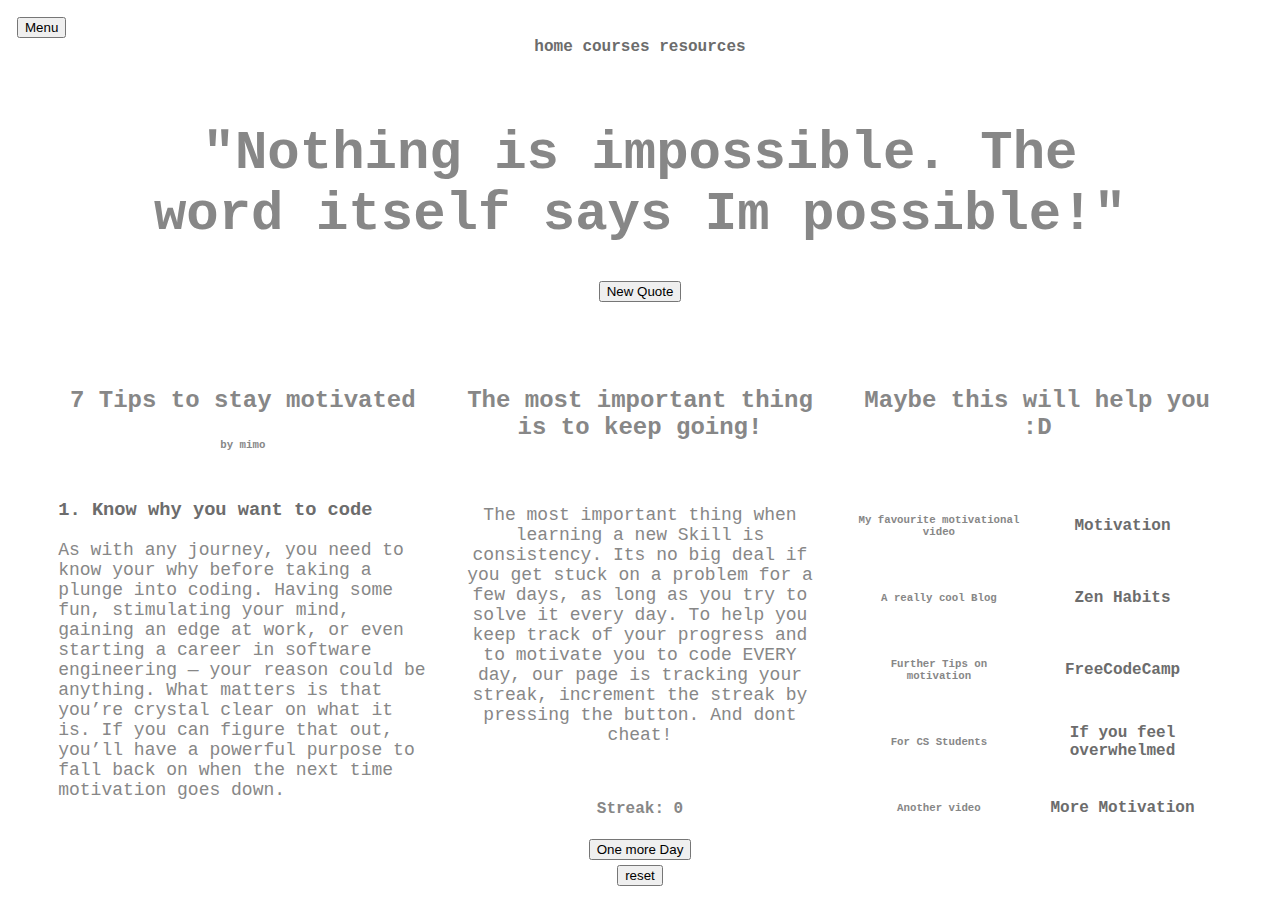
<file: motivation.html>
<!DOCTYPE html>

<html lang="en">
    <head>
        <meta name="viewport" content="width=device-width, initial-scale=1, shrink-to-fit=no">
        <link href="https://cdn.jsdelivr.net/npm/bootstrap@5.0.2/dist/css/bootstrap.min.css" rel="stylesheet" integrity="sha384-EVSTQN3/azprG1Anm3QDgpJLIm9Nao0Yz1ztcQTwFspd3yD65VohhpuuCOmLASjC" crossorigin="anonymous">
        <script src="https://cdn.jsdelivr.net/npm/bootstrap@5.0.2/dist/js/bootstrap.bundle.min.js" integrity="sha384-MrcW6ZMFYlzcLA8Nl+NtUVF0sA7MsXsP1UyJoMp4YLEuNSfAP+JcXn/tWtIaxVXM" crossorigin="anonymous"></script>
        <link href="styles.css" rel="stylesheet">
        <link href="motivationstyles.css" rel="stylesheet">
        <script src="scripts.js"></script>
        <title>Developer's Base</title>
    </head>
    <body>
        <header>
            <div class="dropdown show">
                <button class="btn btn-secondary dropdown-toggle" type="button" id="dropdownMenuButton" data-bs-toggle="dropdown" data-toggle="dropdown" aria-haspopup="true" aria-expanded="false">
                    Menu
                </button>
                <div class="dropdown-menu" aria-labelledby="dropdownMenuLink">
                  <a class="dropdown-item" href="index.html">home</a>
                  <a class="dropdown-item" href="courses.html">courses</a>
                  <a class="dropdown-item" href="resources.html">resources</a>
                </div>
              </div>
        </header>

        <div class="content">
            <div id="quotecontainer">
                <h1 id="quote">"Quality means doing it right when no one is looking."</h1>
                <button id="newquote" type="button" class="btn btn-secondary">New Quote</button>
            </div>
            <div id="lowercontainer">
                <div class="lower" id="tips">
                    <h2>7 Tips to stay motivated</h2> <h6>by mimo</h6>
                    <ul id="tipscontent">
                        <li>
                            <h3>1. Know why you want to code</h3>
                            <p>As with any journey, you need to know your why before taking a plunge into coding. Having some fun, stimulating your mind, gaining an edge at work, or even starting a career in software engineering — your reason could be anything. What matters is that you’re crystal clear on what it is. If you can figure that out, you’ll have a powerful purpose to fall back on when the next time motivation goes down. </p>
                        </li>
                        <li>
                            <h3>2. Define your coding goal</h3>
                            <p>Just like knowing your why is the first step of any journey, defining your one big goal is the first step towards achieving it. The key here is to make it as specific as you can. For example, learning how to create a website using HTML, CSS, and JavaScript within the next four weeks. </p>
                        </li>
                        <li>
                            <h3>3. Have a clear plan</h3>
                            <p>Your coding journey doesn’t differ from that of any other beginner. You need a clear plan if you want to reach the destination. For instance, knowing which programming languages to learn isn’t enough. You also need to know which specific aspects to learn and when to learn them.</p>
                        </li>
                        <li>
                            <h3>4. Break down goals</h3>
                            <p>With goals, you need to keep two perspectives in mind. The long term and the short term. Your long-term goal could be to learn website coding over the next four weeks. While that long-term goal will motivate you initially, you need to aim for smaller wins to keep your spirits up in the long run. </p>
                        </li>
                        <li>
                            <h3>5. Keep coding fun</h3>
                            <p>Don’t let your passion for coding turn into a resentful practice. If you get stuck somewhere or just feel like you’re in a rut, take a step back and mix things up. If a JavaScript exercise is puzzling you nonstop, try creating some memes with HTML and CSS instead. </p>
                        </li>
                        <li>
                            <h3>6. Keep track of your success</h3>
                            <p>Keeping track of your success and celebrating small wins is just as important as making progress. The good news is that by breaking down your goals, you’ve already set yourself up for tracking your success. Now you just need to take a moment every now and then to sit back and reflect on your achievements so far. You’ll get an instant boost of motivation every time you’ll do this. </p>
                        </li>
                        <li>
                            <h3>7. Code something you want to share</h3>
                            <p>Learning arbitrary coding concepts can get boring after some time. To keep your motivation up, think of all the things you’ve always wanted to create. Then use your newfound coding skills to make them happen. Just don’t forget to start with the simplest version possible. You can then work your way up from there. </p>
                        </li>
                    </ul>
                </div>
                <div class="lower" id="lowercenter">
                   <h2>The most important thing is to keep going!</h2>
                   <div id="lowercenterbody">
                        <p>
                            The most important thing when learning a new Skill is consistency. Its no big deal if you get stuck on a problem
                            for a few days, as long as you try to solve it every day. To help you keep track of your progress and to motivate you to code EVERY day,
                            our page is tracking your streak, increment the streak by pressing the button. And dont cheat!
                       </p>
                   </div>
                   <h4 id="counter">Streak: 0</h4>
                   <button id="incrementer" type="button" class="btn btn-secondary">One more Day</button>
                   <div>
                    <button id="reset" type="button" class="btn btn-secondary">reset</button>
                   </div>

                </div>
                <div class="lower" id="motivationres">
                    <h2>Maybe this will help you :D</h2>
                    <table class="table">
                        <tbody>
                            <tr>
                                <th>
                                    <h6>My favourite motivational video</h6>
                                </th>
                                <th><a href="https://www.youtube.com/watch?v=Pwzd81hHffY">Motivation</a></th>
                            </tr>
                            <tr>
                                <th>
                                    <h6>A really cool Blog</h6>
                                </th>
                                <th><a href="https://zenhabits.net">Zen Habits</a></th>
                            </tr>
                            <tr>
                                <th>
                                    <h6>Further Tips on motivation</h6>
                                </th>
                                <th><a href="https://www.freecodecamp.org/news/how-to-stay-motivated-while-learning-to-code/">FreeCodeCamp</a></th>
                            </tr>
                            <tr>
                                <th>
                                    <h6>For CS Students</h6>
                                </th>
                                <th><a href="https://medium.com/@felixthedev/computer-science-students-dont-give-up-18d0bfb64aa5">If you feel overwhelmed</a></th>
                            </tr>
                            <tr>
                                <th>
                                    <h6>Another video</h6>
                                </th>
                                <th><a href="https://www.youtube.com/watch?v=zPNfNCXZGes">More Motivation</a></th>
                            </tr>
                        </tbody>
                    </table>
                </div>
            </div>

        </div>

    </body>
</html>
</file>
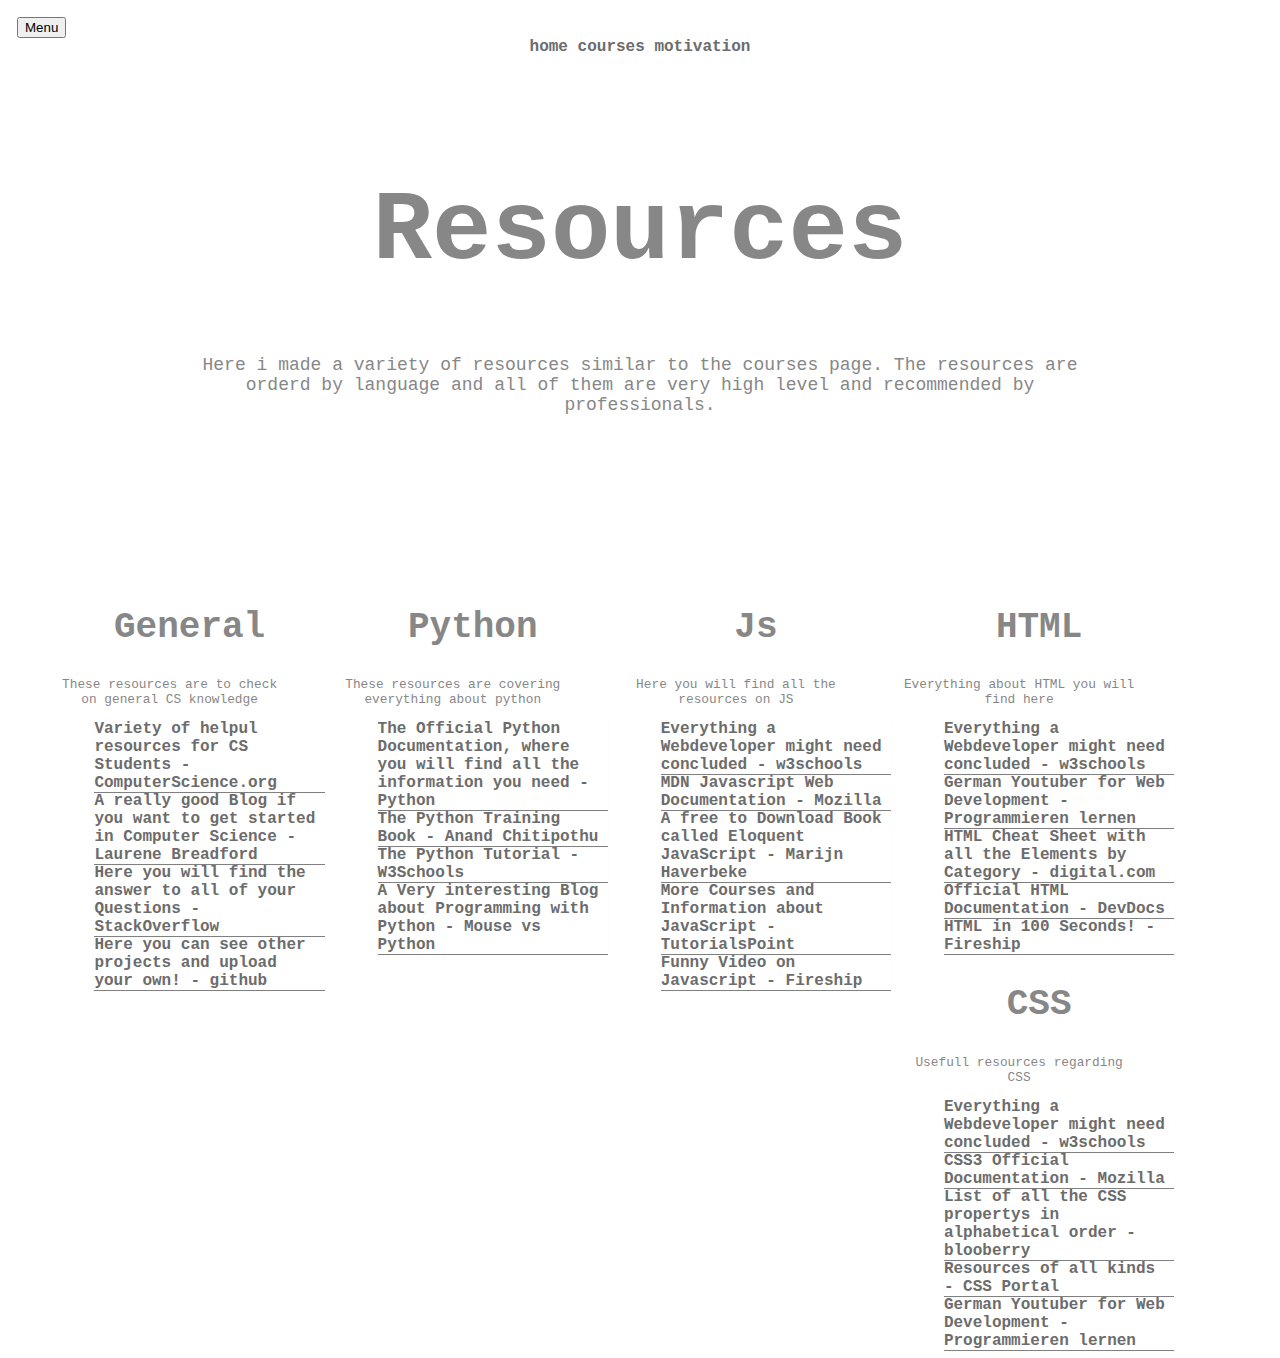
<file: resources.html>
<!DOCTYPE html>

<html lang="en">
    <head>
        <meta name="viewport" content="width=device-width, initial-scale=1, shrink-to-fit=no">
        <link href="https://cdn.jsdelivr.net/npm/bootstrap@5.0.2/dist/css/bootstrap.min.css" rel="stylesheet" integrity="sha384-EVSTQN3/azprG1Anm3QDgpJLIm9Nao0Yz1ztcQTwFspd3yD65VohhpuuCOmLASjC" crossorigin="anonymous">
        <script src="https://cdn.jsdelivr.net/npm/bootstrap@5.0.2/dist/js/bootstrap.bundle.min.js" integrity="sha384-MrcW6ZMFYlzcLA8Nl+NtUVF0sA7MsXsP1UyJoMp4YLEuNSfAP+JcXn/tWtIaxVXM" crossorigin="anonymous"></script>
        <link href="styles.css" rel="stylesheet">
        <link href="coursesstyles.css" rel="stylesheet">

        <title>Developer's Base</title>
    </head>
    <body>
        <header>
            <div class="dropdown show">
                <button class="btn btn-secondary dropdown-toggle" type="button" id="dropdownMenuButton" data-bs-toggle="dropdown" data-toggle="dropdown" aria-haspopup="true" aria-expanded="false">
                    Menu
                </button>
                <div class="dropdown-menu" aria-labelledby="dropdownMenuLink">
                  <a class="dropdown-item" href="index.html">home</a>
                  <a class="dropdown-item" href="courses.html">courses</a>
                  <a class="dropdown-item" href="motivation.html">motivation</a>
                </div>
              </div>
        </header>

        <div class="content">
            <h1 id="coursesheading">Resources</h1>
            <p id="coursetext">
                Here i made a variety of resources similar to the courses page. The resources are orderd by language and all of them are very high level
                and recommended by professionals.
            </p>
            <div id="resources">
                <ul>
                    <li class="horizontallist">
                        <h2>General</h2>
                        <p class="subtext">These resources are to check on general CS knowledge</p>
                        <ul class="courselist">
                            <li class="boxshadow"><a href="https://www.computerscience.org/resources/">Variety of helpul resources for CS Students - ComputerScience.org</a></li>
                            <li class="boxshadow"><a href="https://learntocodewith.me/">A really good Blog if you want to get started in Computer Science - Laurene Breadford</a></li>
                            <li class="boxshadow"><a href="https://stackoverflow.com/">Here you will find the answer to all of your Questions - StackOverflow</a></li>
                            <li class="boxshadow"><a href="https://github.com/">Here you can see other projects and upload your own! - github</a></li>
                        </ul>
                    </li>
                    <li class="horizontallist">
                        <h2>Python</h2>
                        <p class="subtext">These resources are covering everything about python</p>
                        <ul class="courselist">
                            <li class="boxshadow"><a href="https://docs.python.org/3/">The Official Python Documentation, where you will find all the information you need - Python</a></li>
                            <li class="boxshadow"><a href="https://anandology.com/python-practice-book/index.html">The Python Training Book - Anand Chitipothu</a></li>
                            <li class="boxshadow"><a href="https://www.w3schools.com/python/">The Python Tutorial - W3Schools</a></li>
                            <li class="boxshadow"><a href="https://www.blog.pythonlibrary.org/category/beginner/">A Very interesting Blog about Programming with Python - Mouse vs Python</a></li>
                        </ul>
                    </li>
                    <li class="horizontallist">
                        <h2>Js</h2>
                        <p class="subtext">Here you will find all the resources on JS</p>
                        <ul class="courselist">
                            <li class="boxshadow"><a href="https://www.w3schools.com/">Everything a Webdeveloper might need concluded - w3schools</a></li>
                            <li class="boxshadow"><a href="https://developer.mozilla.org/en-US/docs/Web/JavaScript?retiredLocale=de">MDN Javascript Web Documentation - Mozilla</a></li>
                            <li class="boxshadow"><a href="https://www.pdfdrive.com/eloquent-javascript-e33544177.html">A free to Download Book called Eloquent JavaScript - Marijn Haverbeke</a></li>
                            <li class="boxshadow"><a href="https://tutorialspoint.com/javascript/index.htm">More Courses and Information about JavaScript - TutorialsPoint</a></li>
                            <li class="boxshadow"><a href="index.html">Funny Video on Javascript - Fireship</a></li>
                        </ul>
                    </li>
                    <li class="horizontallist">
                        <h2>HTML</h2>
                        <p class="subtext">Everything about HTML you will find here</p>
                        <ul class="courselist">
                            <li class="boxshadow"><a href="https://www.w3schools.com/">Everything a Webdeveloper might need concluded - w3schools</a></li>
                            <li class="boxshadow"><a href="https://www.youtube.com/c/Programmierenlernen">German Youtuber for Web Development - Programmieren lernen</a></li>
                            <li class="boxshadow"><a href="https://digital.com/tools/html-cheatsheet/">HTML Cheat Sheet with all the Elements by Category - digital.com</a></li>
                            <li class="boxshadow"><a href="https://devdocs.io/html/">Official HTML Documentation - DevDocs</a></li>
                            <li class="boxshadow"><a href="https://www.youtube.com/c/Fireship">HTML in 100 Seconds! - Fireship</a></li>
                        </ul>
                    </li>
                    <li class="horizontallist">
                        <h2>CSS</h2>
                        <p class="subtext">Usefull resources regarding CSS</p>
                        <ul class="courselist">
                            <li class="boxshadow"><a href="https://www.w3schools.com/">Everything a Webdeveloper might need concluded - w3schools</a></li>
                            <li class="boxshadow"><a href="https://developer.mozilla.org/en-US/docs/Web/CSS?retiredLocale=de">CSS3 Official Documentation - Mozilla</a></li>
                            <li class="boxshadow"><a href="http://www.blooberry.com/indexdot/css/propindex/all.htm">List of all the CSS propertys in alphabetical order - blooberry</a></li>
                            <li class="boxshadow"><a href="https://www.cssportal.com/css-resources.php">Resources of all kinds - CSS Portal</a></li>
                            <li class="boxshadow"><a href="https://www.youtube.com/c/Programmierenlernen">German Youtuber for Web Development - Programmieren lernen</a></li>
                        </ul>
                    </li>
                </ul>
            </div>
        </div>
    </body>
</html>
</file>
<file: styles.css>
body {
    font-family: "Courier New", sans-serif;
    color: #878787;
    min-height: 100vh;
    display: flex;
    flex-direction: column;
}

a {
    text-decoration: none;
    color: #6c6c6c;
    font-weight: bold;
}

a:hover {
    text-decoration: underline;
}

#frontnav {
    margin: auto;
    margin-top: 12vh;
    font-size: 3vh;
}

.content {
    margin: auto;
}


#welcomeText {
    max-width: 90vh;
    text-align: center;
    margin: auto;
}

h1 {
    font-size: 11vh;
}

.dropdown.show {
    text-align: left;
}

div {
    text-align: center;
}

.navitem {
    padding: 5vh;
}

p {
    font-size: 2vh;
}
header {
    padding: 1vh;
}
footer {
    padding: 1vh;
}
#right{
    float: right;
}
</file>
<file: motivationstyles.css>
h1 {
    font-size:6vh;
}

#lowercontainer {
    content: "";
        display: table;
        clear: both;
        text-align: center;
        margin: auto;
        margin-top: 10vh;
        margin-bottom: 30h;
}

#quotecontainer {
    max-width: 80vw;
    max-height: 12vw;
    margin-left:auto;
    margin-right:auto;
}

.lower {
    display: inline-block;
    vertical-align: top;
    min-height: 50vh;
}

#lowercenter {
    width: 30%;
    margin-left: 2vh;
    margin-right: 2vh;
}
#lowercenterbody {
    padding: 10px;
    margin-top: 4vh;
}

::-webkit-scrollbar {
    width: 5px;
  }

::-webkit-scrollbar-track {
    background-color: transparent;
}
::-webkit-scrollbar-thumb {
    background-color: #d6dee1;
    border-radius: 10px;
  }
#tips {
    width: 30%;
    overflow-y: auto;
    max-height:30vh
}

#motivationres {
    width: 30%;
    height: 50%;
}

ul {
    list-style-type: none;
}

#tipscontent {
    text-align: left;
    padding: 5px;
}

h3 {
    color: #6c6c6c;
}

#counter {
    margin-top: 3vh;
}

h5 {
    text-align: left;
}
.table {
    padding: 5px;
    margin-top: 4.5vh;
}
h6 {
    color: #878787;
}

#reset {
    margin-top: 5px;
}
</file>
<file: coursesstyles.css>
#coursetext {
    margin-bottom: 18vh;
    max-width: 70vw;
    text-align: center;
    margin-left: auto;
    margin-right: auto;
    font-size: 2vh;
}

.content {
    margin-bottom: auto;
    margin-top: 5vh;
}
h2 {
    font-size: 4vh;
}
ul {
    list-style-type: none;
}

.horizontallist {
    float: left;
    margin-left: 0.5vw;
    margin-right: 0.5vw;
}

p {
    font-size: 1vw;
}

.subtext {
    max-width: 18vw;
}

.courselist {
    text-align: start;
    max-width: 18vw;
}

footer {
    margin-top: auto;
}

.boxshadow {
    box-shadow: 0px 0.5px 0.5px grey;
}
</file>
